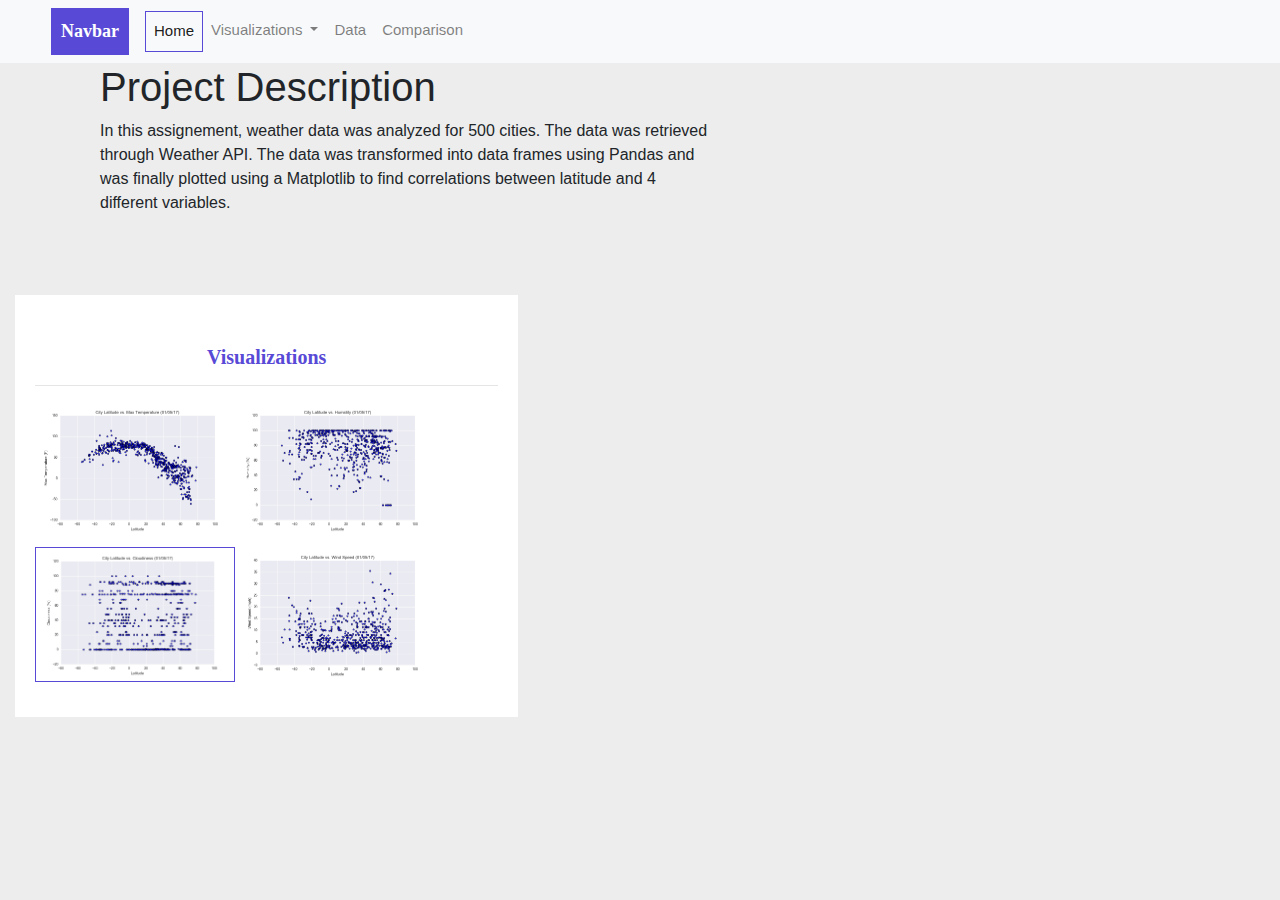
<file: index.html>
<!DOCTYPE html>
<html lang="en">
<head>
    <meta charset="UTF-8">
    <meta name="viewport" content="width=device-width, initial-scale=1.0">
    <meta http-equiv="X-UA-Compatible" content="ie=edge">
    <link rel="stylesheet" href="https://stackpath.bootstrapcdn.com/bootstrap/4.3.1/css/bootstrap.min.css" integrity="sha384-ggOyR0iXCbMQv3Xipma34MD+dH/1fQ784/j6cY/iJTQUOhcWr7x9JvoRxT2MZw1T" crossorigin="anonymous">
    <link rel="stylesheet" type="text/css" href="style.css">
    <title>Visualization: Landing Page</title>
</head>
<body>
    <!--NAV BAR START-->
    <nav class="navbar navbar-expand-lg navbar-light bg-light">
            <a class="navbar-brand" href="#">Navbar</a>
            <button class="navbar-toggler" type="button" data-toggle="collapse" data-target="#navbarSupportedContent" aria-controls="navbarSupportedContent" aria-expanded="false" aria-label="Toggle navigation">
                <span class="navbar-toggler-icon"></span>
            </button>
            
            <div class="collapse navbar-collapse" id="navbarSupportedContent">
                <ul class="navbar-nav mr-auto">
                    <li class="nav-item active">
                        <a class="nav-link" href="#">Home <span class="sr-only">(current)</span></a>
                    </li>
                    <li class="nav-item dropdown">
                        <a class="nav-link dropdown-toggle" href="#" id="navbarDropdown" role="button" data-toggle="dropdown" aria-haspopup="true" aria-expanded="false">
                        Visualizations
                        </a>
                        <div class="dropdown-menu" aria-labelledby="navbarDropdown">
                        <a class="dropdown-item" href="temperature.html">Temperature</a>
                        <a class="dropdown-item" href="wind.html">Wind Speed</a>
                        <a class="dropdown-item" href="humidity.html">Humidity</a>
                        <a class="dropdown-item" href="clouds.html">Cloudiness</a>
                        </div>
                    </li>
                    <li class="nav-item">
                            <a class="nav-link" href="data.html">Data</a>
                    </li>
                    <li class="nav-item">
                            <a class="nav-link" href="compare.html">Comparison</a>
                    </li>
                </ul>
            </div>
        </nav>
        <!--END OF NAV BAR-->


        <!--START OF THE TEXT AND VISUALTIONS-->    
       <div class="container">              
              <div class="col-lg-7 col-md-12">
                <h1>Project Description</h1>
                <p>In this assignement, weather data was analyzed for 500 cities. The data was retrieved through Weather API. The data was transformed into data frames using Pandas and was finally plotted using a Matplotlib to find correlations between latitude and 4 different variables.</p>
              </div>
            </div>
          <br>
          <div class="col-lg-5 col-md-12">
            <div class="whitebox"> 
              <h5 class="title text-center" >Visualizations</h5>
              <hr>
              <section class="clearfix">
                  <a href="maxtemp.html"><img src="Resources/assets/images/Fig1.png" alt="Max Temperature" class="side-img panel"></a>
                  <a href="humidity.html"><img src="Resources/assets/images/Fig2.png" alt="Humidity" class="side-img panel"></a>
                  <a href="cloudiness.html"><img src="Resources/assets/images/Fig3.png" alt="Cloudiness" class="side-img panel active"></a>
                  <a href="windspeed.html"><img src="Resources/assets/images/Fig4.png" alt="Wind Speed" class="side-img panel"></a>
                  </section>
              </div>
            </div>
           <br>

             <script src="https://code.jquery.com/jquery-3.3.1.slim.min.js" integrity="sha384-q8i/X+965DzO0rT7abK41JStQIAqVgRVzpbzo5smXKp4YfRvH+8abtTE1Pi6jizo" crossorigin="anonymous"></script>
             <script src="https://cdnjs.cloudflare.com/ajax/libs/popper.js/1.14.7/umd/popper.min.js" integrity="sha384-UO2eT0CpHqdSJQ6hJty5KVphtPhzWj9WO1clHTMGa3JDZwrnQq4sF86dIHNDz0W1" crossorigin="anonymous"></script>
             <script src="https://stackpath.bootstrapcdn.com/bootstrap/4.3.1/js/bootstrap.min.js" integrity="sha384-JjSmVgyd0p3pXB1rRibZUAYoIIy6OrQ6VrjIEaFf/nJGzIxFDsf4x0xIM+B07jRM" crossorigin="anonymous"></script>               
</body>
</html>
</file>
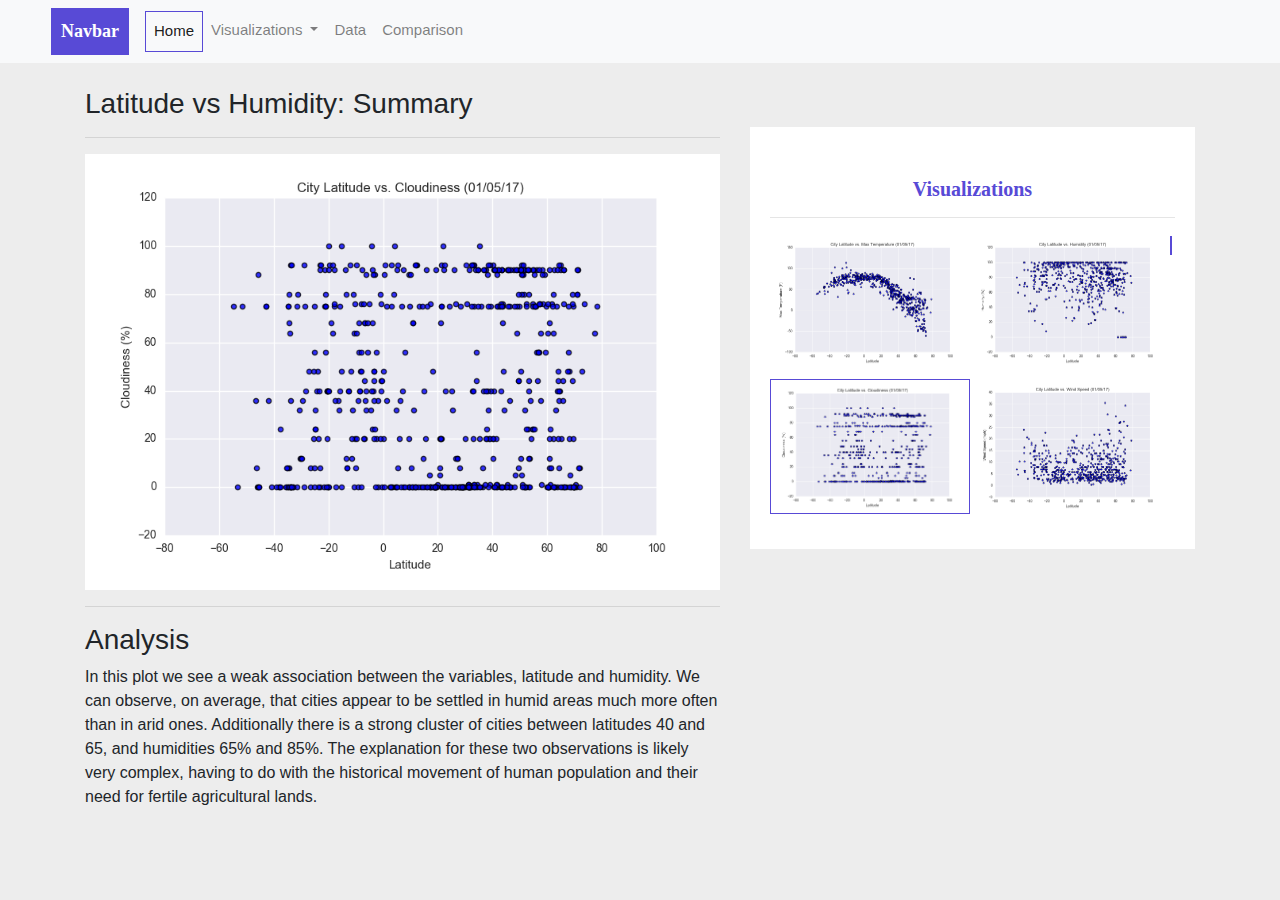
<file: clouds.html>
<!DOCTYPE html>
<html lang="en">
<head>
    <meta charset="UTF-8">
    <meta name="viewport" content="width=device-width, initial-scale=1.0">
    <meta http-equiv="X-UA-Compatible" content="ie=edge">
    <link rel="stylesheet" href="https://stackpath.bootstrapcdn.com/bootstrap/4.3.1/css/bootstrap.min.css" integrity="sha384-ggOyR0iXCbMQv3Xipma34MD+dH/1fQ784/j6cY/iJTQUOhcWr7x9JvoRxT2MZw1T" crossorigin="anonymous">
    <link rel="stylesheet" href="style.css">
    <link rel="stylesheet" type="text/css" href="style.css">
</head>
<body>
    <!--NAV BAR START-->
    <nav class="navbar navbar-expand-lg navbar-light bg-light">
            <a class="navbar-brand" href="#">Navbar</a>
            <button class="navbar-toggler" type="button" data-toggle="collapse" data-target="#navbarSupportedContent" aria-controls="navbarSupportedContent" aria-expanded="false" aria-label="Toggle navigation">
                <span class="navbar-toggler-icon"></span>
            </button>
            
            <div class="collapse navbar-collapse" id="navbarSupportedContent">
                <ul class="navbar-nav mr-auto">
                    <li class="nav-item active">
                        <a class="nav-link" href="#">Home <span class="sr-only">(current)</span></a>
                    </li>
                    <li class="nav-item dropdown">
                        <a class="nav-link dropdown-toggle" href="#" id="navbarDropdown" role="button" data-toggle="dropdown" aria-haspopup="true" aria-expanded="false">
                        Visualizations
                        </a>
                        <div class="dropdown-menu" aria-labelledby="navbarDropdown">
                        <a class="dropdown-item" href="temperature.html">Temperature</a>
                        <a class="dropdown-item" href="wind.html">Wind Speed</a>
                        <a class="dropdown-item" href="humidity.html">Humidity</a>
                        <a class="dropdown-item" href="clouds.html">Cloudiness</a>
                        </div>
                    </li>
                    <li class="nav-item">
                            <a class="nav-link" href="data.html">Data</a>
                    </li>
                    <li class="nav-item">
                            <a class="nav-link" href="compare.html">Comparison</a>
                    </li>
                </ul>
            </div>
        </nav>


                       <!-- Page Title image and analysis -->
                       <br>
                       <div class="container">
                           <div class="row">
                             <div class="col-md-7">
                               <h3>Latitude vs Humidity: Summary</h3>
                               <hr>
                               <img src="Resources/assets/images/Fig3.png"  class="main-img float:left" alt="Latitude vs Cloudiness" />
                              <hr>
                               <h3>Analysis</h3>
                               <!--CHANGE THE PARAGRAPH-->
                               <p>In this plot we see a weak association between the variables, latitude and humidity. We can observe, on average, that cities appear to be settled in humid areas much more often than in arid ones. Additionally there is a strong cluster of cities between latitudes 40 and 65, and humidities 65% and 85%. The explanation for these two observations is likely very complex, having to do with the historical movement of human population and their need for fertile agricultural lands.</p>
                             </div>
                             <!-- <end col1>-->
                               <div class="col-md-5">
                                   <div class="whitebox"> 
                                     <h5 class="title text-center" >Visualizations</h5>
                                     <hr>
                                     <section class="clearfix">
                                            <a href="maxtemp.html"><img src="Resources/assets/images/Fig1.png" alt="Max Temperature" class="side-img panel"></a>
                                            <a href="humidity.html" class="active"><img src="Resources/assets/images/Fig2.png" alt="Humidity" class="side-img panel"></a>
                                            <a href="cloudiness.html"><img src="Resources/assets/images/Fig3.png" alt="Cloudiness" class="side-img panel active"></a>
                                            <a href="windspeed.html"><img src="Resources/assets/images/Fig4.png" alt="Wind Speed" class="side-img panel"></a>
                                            </div>
                                     </section>
                               </div>
                             </div>
                         </div>
                         
         
                        <!-- JS -->
                         <script src="https://code.jquery.com/jquery-3.3.1.slim.min.js" integrity="sha384-q8i/X+965DzO0rT7abK41JStQIAqVgRVzpbzo5smXKp4YfRvH+8abtTE1Pi6jizo" crossorigin="anonymous"></script>
                         <script src="https://cdnjs.cloudflare.com/ajax/libs/popper.js/1.14.7/umd/popper.min.js" integrity="sha384-UO2eT0CpHqdSJQ6hJty5KVphtPhzWj9WO1clHTMGa3JDZwrnQq4sF86dIHNDz0W1" crossorigin="anonymous"></script>
                         <script src="https://stackpath.bootstrapcdn.com/bootstrap/4.3.1/js/bootstrap.min.js" integrity="sha384-JjSmVgyd0p3pXB1rRibZUAYoIIy6OrQ6VrjIEaFf/nJGzIxFDsf4x0xIM+B07jRM" crossorigin="anonymous"></script>
</file>
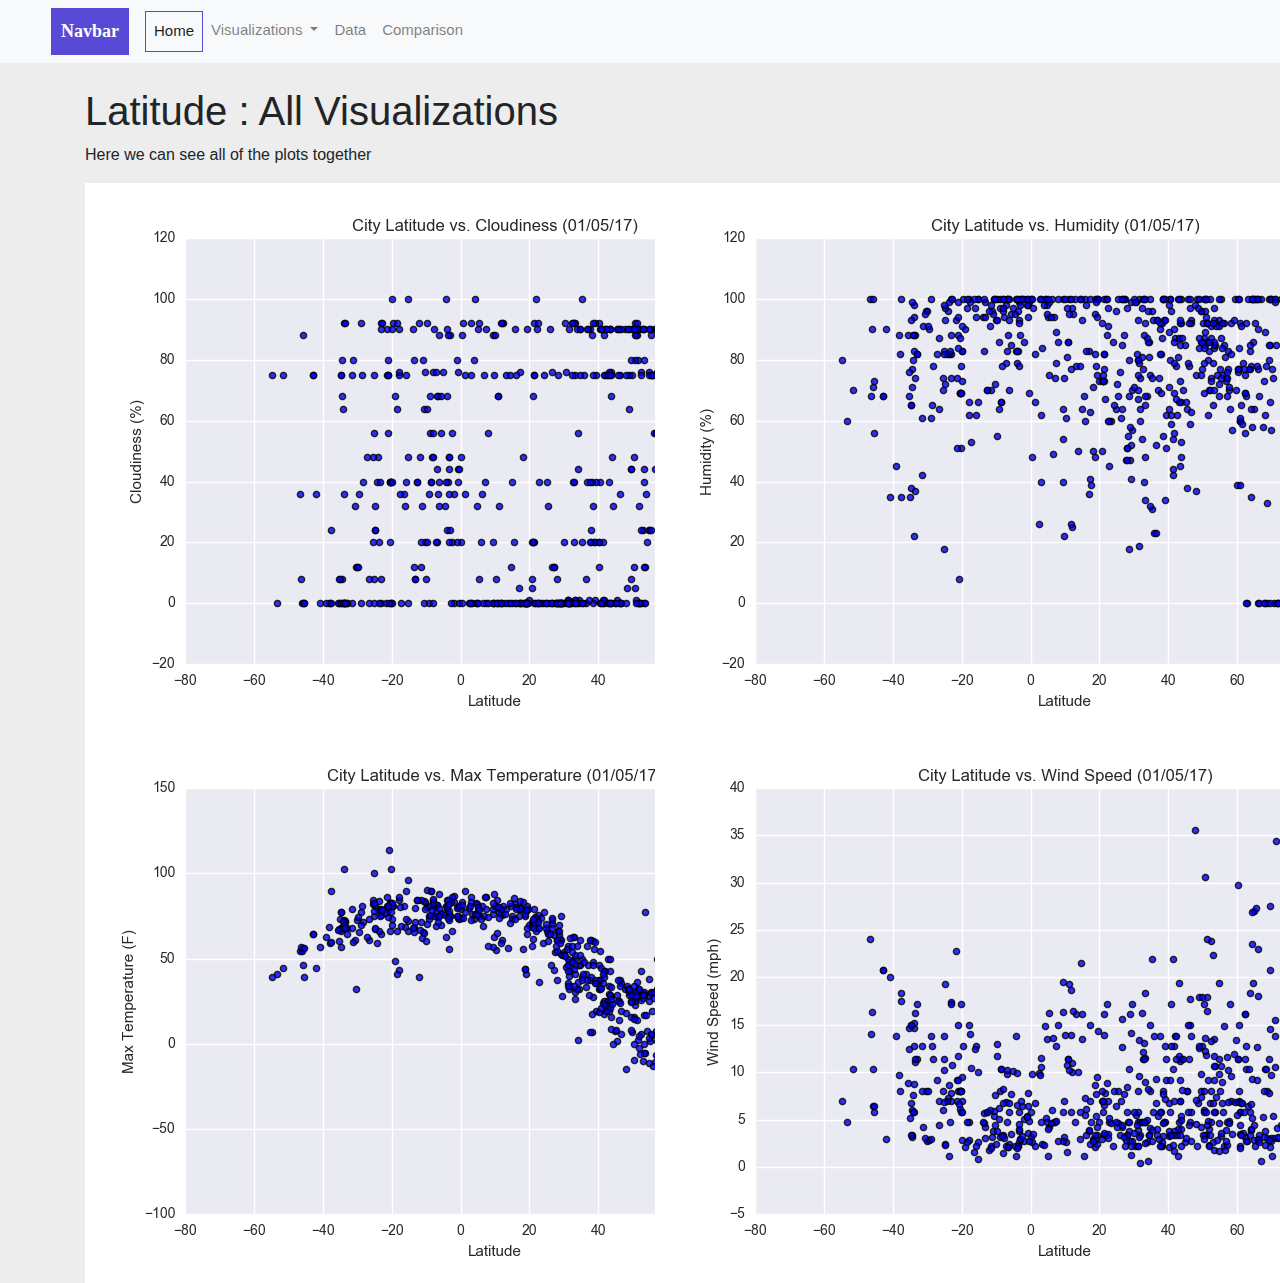
<file: compare.html>
<!DOCTYPE html>
<html lang="en">
<head>
    <meta charset="UTF-8">
    <meta name="viewport" content="width=device-width, initial-scale=1.0">
    <meta http-equiv="X-UA-Compatible" content="ie=edge">
    <link rel="stylesheet" href="https://stackpath.bootstrapcdn.com/bootstrap/4.3.1/css/bootstrap.min.css" integrity="sha384-ggOyR0iXCbMQv3Xipma34MD+dH/1fQ784/j6cY/iJTQUOhcWr7x9JvoRxT2MZw1T" crossorigin="anonymous">
    <link rel="stylesheet" type="text/css" href="style.css">
    <title>Comparison</title>
</head>
<body>
    <!--NAV BAR START-->
    <nav class="navbar navbar-expand-lg navbar-light bg-light">
            <a class="navbar-brand" href="#">Navbar</a>
            <button class="navbar-toggler" type="button" data-toggle="collapse" data-target="#navbarSupportedContent" aria-controls="navbarSupportedContent" aria-expanded="false" aria-label="Toggle navigation">
                <span class="navbar-toggler-icon"></span>
            </button>
            
            <div class="collapse navbar-collapse" id="navbarSupportedContent">
                <ul class="navbar-nav mr-auto">
                    <li class="nav-item active">
                        <a class="nav-link" href="#">Home <span class="sr-only">(current)</span></a>
                    </li>
                    <li class="nav-item dropdown">
                        <a class="nav-link dropdown-toggle" href="#" id="navbarDropdown" role="button" data-toggle="dropdown" aria-haspopup="true" aria-expanded="false">
                        Visualizations
                        </a>
                        <div class="dropdown-menu" aria-labelledby="navbarDropdown">
                        <a class="dropdown-item" href="temperature.html">Temperature</a>
                        <a class="dropdown-item" href="wind.html">Wind Speed</a>
                        <a class="dropdown-item" href="humidity.html">Humidity</a>
                        <a class="dropdown-item" href="clouds.html">Cloudiness</a>
                        </div>
                    </li>
                    <li class="nav-item">
                            <a class="nav-link" href="data.html">Data</a>
                    </li>
                    <li class="nav-item">
                            <a class="nav-link" href="compare.html">Comparison</a>
                    </li>
                </ul>
            </div>
        </nav>
        <!--END OF NAV BAR-->
        <br>
        <div class="container">
                <h1>Latitude : All Visualizations</h1> 
            </div>
        <div class ="container">
            <p>Here we can see all of the plots together</p>
            <div class="row">
                    <div class="col-md-6">
                        <img src="Resources/assets/images/Fig3.png" alt="Latitude vs Cloudiness" />
                    </div>
                    <div class="col-md-5">
                        <img src="Resources/assets/images/Fig2.png" alt="Latitude vs Humidity" />
                    </div>
                </div>
                <div class="row">
                        <div class="col-md-6">
                            <img src="Resources/assets/images/Fig1.png" alt="Latitude vs Temperature" />
                        </div>
                        <div class="col-md-6">
                            <img src="Resources/assets/images/Fig4.png" alt="Latitude vs Wind Speed!" />
                        </div>
                    </div>
        </div> 
        <!-- JS -->
        <script src="https://code.jquery.com/jquery-3.3.1.slim.min.js" integrity="sha384-q8i/X+965DzO0rT7abK41JStQIAqVgRVzpbzo5smXKp4YfRvH+8abtTE1Pi6jizo" crossorigin="anonymous"></script>
        <script src="https://cdnjs.cloudflare.com/ajax/libs/popper.js/1.14.7/umd/popper.min.js" integrity="sha384-UO2eT0CpHqdSJQ6hJty5KVphtPhzWj9WO1clHTMGa3JDZwrnQq4sF86dIHNDz0W1" crossorigin="anonymous"></script>
        <script src="https://stackpath.bootstrapcdn.com/bootstrap/4.3.1/js/bootstrap.min.js" integrity="sha384-JjSmVgyd0p3pXB1rRibZUAYoIIy6OrQ6VrjIEaFf/nJGzIxFDsf4x0xIM+B07jRM" crossorigin="anonymous"></script>
         
    </body>
    </html>
</file>
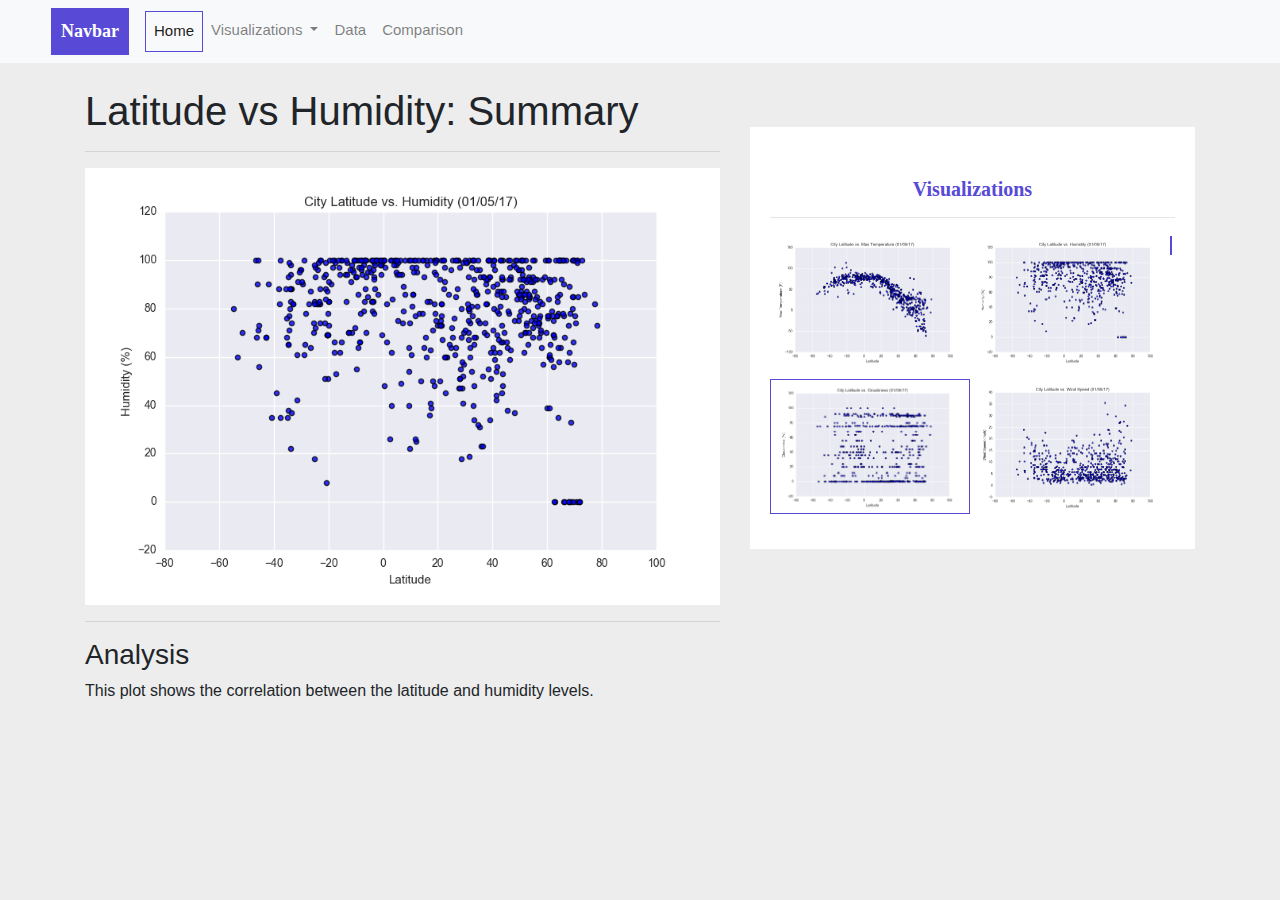
<file: humidity.html>
<!DOCTYPE html>
<html lang="en">
<head>
    <meta charset="UTF-8">
    <meta name="viewport" content="width=device-width, initial-scale=1.0">
    <meta http-equiv="X-UA-Compatible" content="ie=edge">
    <link rel="stylesheet" href="https://stackpath.bootstrapcdn.com/bootstrap/4.3.1/css/bootstrap.min.css" integrity="sha384-ggOyR0iXCbMQv3Xipma34MD+dH/1fQ784/j6cY/iJTQUOhcWr7x9JvoRxT2MZw1T" crossorigin="anonymous">
    <link rel="stylesheet" type="text/css" href="style.css">
    <title>Visualization: Latitude vs Humidity </title>
</head>
<body>
    <!--NAV BAR START-->
    <nav class="navbar navbar-expand-lg navbar-light bg-light">
            <a class="navbar-brand" href="#">Navbar</a>
            <button class="navbar-toggler" type="button" data-toggle="collapse" data-target="#navbarSupportedContent" aria-controls="navbarSupportedContent" aria-expanded="false" aria-label="Toggle navigation">
                <span class="navbar-toggler-icon"></span>
            </button>
            
            <div class="collapse navbar-collapse" id="navbarSupportedContent">
                <ul class="navbar-nav mr-auto">
                    <li class="nav-item active">
                        <a class="nav-link" href="#">Home <span class="sr-only">(current)</span></a>
                    </li>
                    <li class="nav-item dropdown">
                        <a class="nav-link dropdown-toggle" href="#" id="navbarDropdown" role="button" data-toggle="dropdown" aria-haspopup="true" aria-expanded="false">
                        Visualizations
                        </a>
                        <div class="dropdown-menu" aria-labelledby="navbarDropdown">
                        <a class="dropdown-item" href="temperature.html">Temperature</a>
                        <a class="dropdown-item" href="wind.html">Wind Speed</a>
                        <a class="dropdown-item" href="humidity.html">Humidity</a>
                        <a class="dropdown-item" href="clouds.html">Cloudiness</a>
                        </div>
                    </li>
                    <li class="nav-item">
                            <a class="nav-link" href="data.html">Data</a>
                    </li>
                    <li class="nav-item">
                            <a class="nav-link" href="compare.html">Comparison</a>
                    </li>
                </ul>
            </div>
        </nav>


                       <!-- Page Title image and analysis -->
                       <br>
                       <div class="container">
                           <div class="row">
                             <div class="col-md-7">
                               <h1>Latitude vs Humidity: Summary</h1>
                               <hr>
                               <img src="Resources/assets/images/Fig2.png" class="main-img float:left" alt="Latitude vs Cloudiness" />
                              <hr>
                               <h3>Analysis</h3>
                               <p>This plot shows the correlation between the latitude and humidity levels.</p>
                             </div>
                             <!-- <end col1>-->
                               <div class="col-md-5">
                                   <div class="whitebox"> 
                                     <h5 class="title text-center" >Visualizations</h5>
                                     <hr>
                                     <section class="clearfix">
                                            <a href="maxtemp.html"><img src="Resources/assets/images/Fig1.png" alt="Max Temperature" class="side-img panel"></a>
                                            <a href="humidity.html" class="active"><img src="Resources/assets/images/Fig2.png" alt="Humidity" class="side-img panel"></a>
                                            <a href="cloudiness.html"><img src="Resources/assets/images/Fig3.png" alt="Cloudiness" class="side-img panel active"></a>
                                            <a href="windspeed.html"><img src="Resources/assets/images/Fig4.png" alt="Wind Speed" class="side-img panel"></a>
                                            </div>
                                     </section>
                               </div>
                             </div>
                         </div>
                         
         
                        <!-- JS -->
                         <script src="https://code.jquery.com/jquery-3.3.1.slim.min.js" integrity="sha384-q8i/X+965DzO0rT7abK41JStQIAqVgRVzpbzo5smXKp4YfRvH+8abtTE1Pi6jizo" crossorigin="anonymous"></script>
                         <script src="https://cdnjs.cloudflare.com/ajax/libs/popper.js/1.14.7/umd/popper.min.js" integrity="sha384-UO2eT0CpHqdSJQ6hJty5KVphtPhzWj9WO1clHTMGa3JDZwrnQq4sF86dIHNDz0W1" crossorigin="anonymous"></script>
                         <script src="https://stackpath.bootstrapcdn.com/bootstrap/4.3.1/js/bootstrap.min.js" integrity="sha384-JjSmVgyd0p3pXB1rRibZUAYoIIy6OrQ6VrjIEaFf/nJGzIxFDsf4x0xIM+B07jRM" crossorigin="anonymous"></script>
</file>
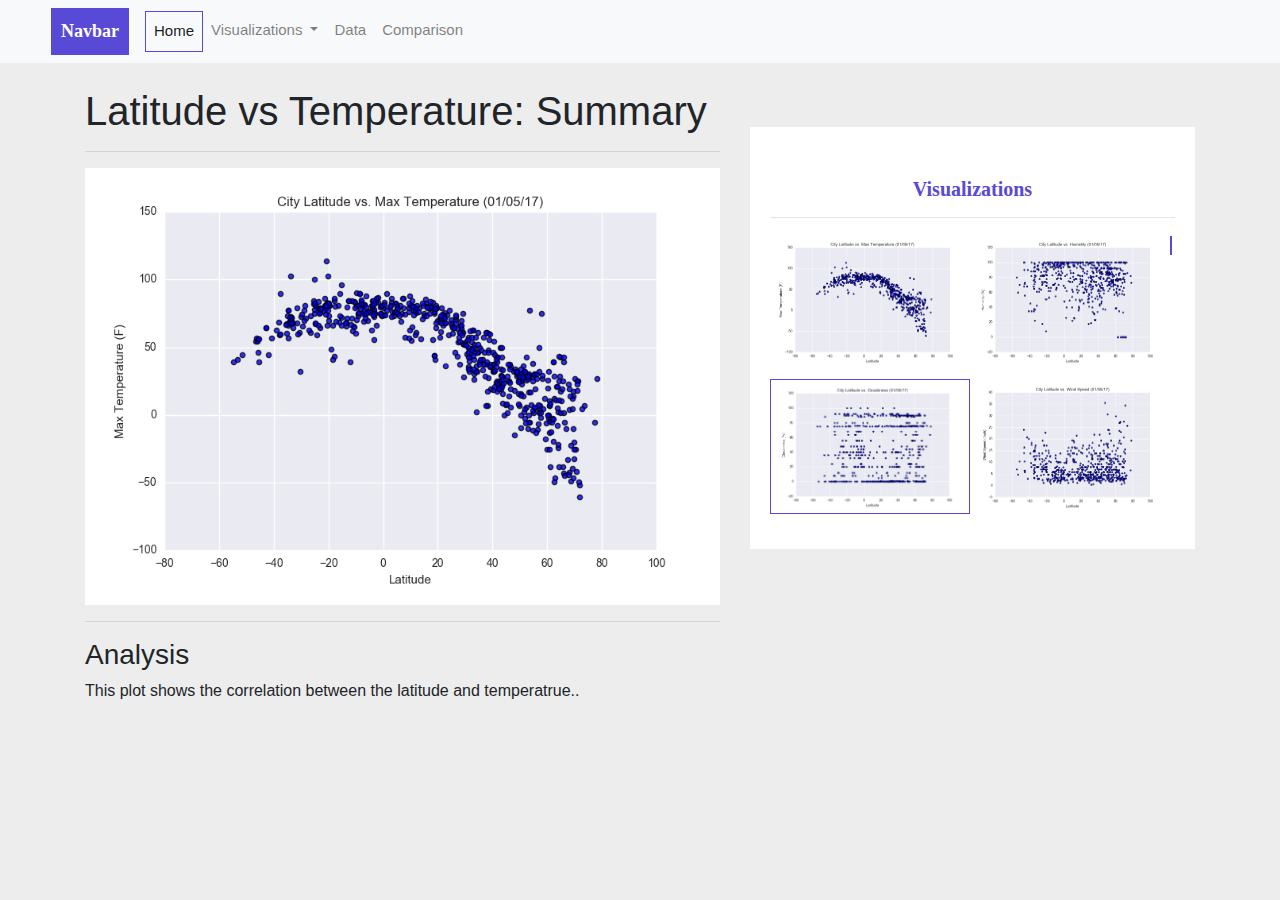
<file: temperature.html>
<!DOCTYPE html>
<html lang="en">
<head>
    <meta charset="UTF-8">
    <meta name="viewport" content="width=device-width, initial-scale=1.0">
    <meta http-equiv="X-UA-Compatible" content="ie=edge">
    <link rel="stylesheet" href="https://stackpath.bootstrapcdn.com/bootstrap/4.3.1/css/bootstrap.min.css" integrity="sha384-ggOyR0iXCbMQv3Xipma34MD+dH/1fQ784/j6cY/iJTQUOhcWr7x9JvoRxT2MZw1T" crossorigin="anonymous">
    <link rel="stylesheet" type="text/css" href="style.css">
    <title>Visualization: Latitude vs Temperature </title>
</head>
<body>
    <!--NAV BAR START-->
    <nav class="navbar navbar-expand-lg navbar-light bg-light">
            <a class="navbar-brand" href="#">Navbar</a>
            <button class="navbar-toggler" type="button" data-toggle="collapse" data-target="#navbarSupportedContent" aria-controls="navbarSupportedContent" aria-expanded="false" aria-label="Toggle navigation">
                <span class="navbar-toggler-icon"></span>
            </button>
            
            <div class="collapse navbar-collapse" id="navbarSupportedContent">
                <ul class="navbar-nav mr-auto">
                    <li class="nav-item active">
                        <a class="nav-link" href="#">Home <span class="sr-only">(current)</span></a>
                    </li>
                    <li class="nav-item dropdown">
                        <a class="nav-link dropdown-toggle" href="#" id="navbarDropdown" role="button" data-toggle="dropdown" aria-haspopup="true" aria-expanded="false">
                        Visualizations
                        </a>
                        <div class="dropdown-menu" aria-labelledby="navbarDropdown">
                        <a class="dropdown-item" href="temperature.html">Temperature</a>
                        <a class="dropdown-item" href="wind.html">Wind Speed</a>
                        <a class="dropdown-item" href="humidity.html">Humidity</a>
                        <a class="dropdown-item" href="clouds.html">Cloudiness</a>
                        </div>
                    </li>
                    <li class="nav-item">
                            <a class="nav-link" href="data.html">Data</a>
                    </li>
                    <li class="nav-item">
                            <a class="nav-link" href="compare.html">Comparison</a>
                    </li>
                </ul>
            </div>
        </nav>
                       <!-- Page Title image and analysis -->
                       <br>
                       <div class="container">
                           <div class="row">
                             <div class="col-md-7">
                               <h1>Latitude vs Temperature: Summary</h1>
                               <hr>
                               <img src="Resources/assets/images/Fig1.png"  class="main-img float:left" alt="Latitude vs Temperature" />
                              <hr>
                               <h3>Analysis</h3>
                               <p>This plot shows the correlation between the latitude and temperatrue..</p>
                             </div>
                             <!-- <end col1>-->
                               <div class="col-md-5">
                                   <div class="whitebox"> 
                                     <h5 class="title text-center" >Visualizations</h5>
                                     <hr>
                                     <section class="clearfix">
                                            <a href="maxtemp.html"><img src="Resources/assets/images/Fig1.png" alt="Max Temperature" class="side-img panel"></a>
                                            <a href="humidity.html" class="active"><img src="Resources/assets/images/Fig2.png" alt="Humidity" class="side-img panel"></a>
                                            <a href="cloudiness.html"><img src="Resources/assets/images/Fig3.png" alt="Cloudiness" class="side-img panel active"></a>
                                            <a href="windspeed.html"><img src="Resources/assets/images/Fig4.png" alt="Wind Speed" class="side-img panel"></a>
                                            </div>
                                     </section>
                               </div>
                             </div>
                         </div>
                         
         
                        <!-- JS -->
                         <script src="https://code.jquery.com/jquery-3.3.1.slim.min.js" integrity="sha384-q8i/X+965DzO0rT7abK41JStQIAqVgRVzpbzo5smXKp4YfRvH+8abtTE1Pi6jizo" crossorigin="anonymous"></script>
                         <script src="https://cdnjs.cloudflare.com/ajax/libs/popper.js/1.14.7/umd/popper.min.js" integrity="sha384-UO2eT0CpHqdSJQ6hJty5KVphtPhzWj9WO1clHTMGa3JDZwrnQq4sF86dIHNDz0W1" crossorigin="anonymous"></script>
                         <script src="https://stackpath.bootstrapcdn.com/bootstrap/4.3.1/js/bootstrap.min.js" integrity="sha384-JjSmVgyd0p3pXB1rRibZUAYoIIy6OrQ6VrjIEaFf/nJGzIxFDsf4x0xIM+B07jRM" crossorigin="anonymous"></script>
</file>
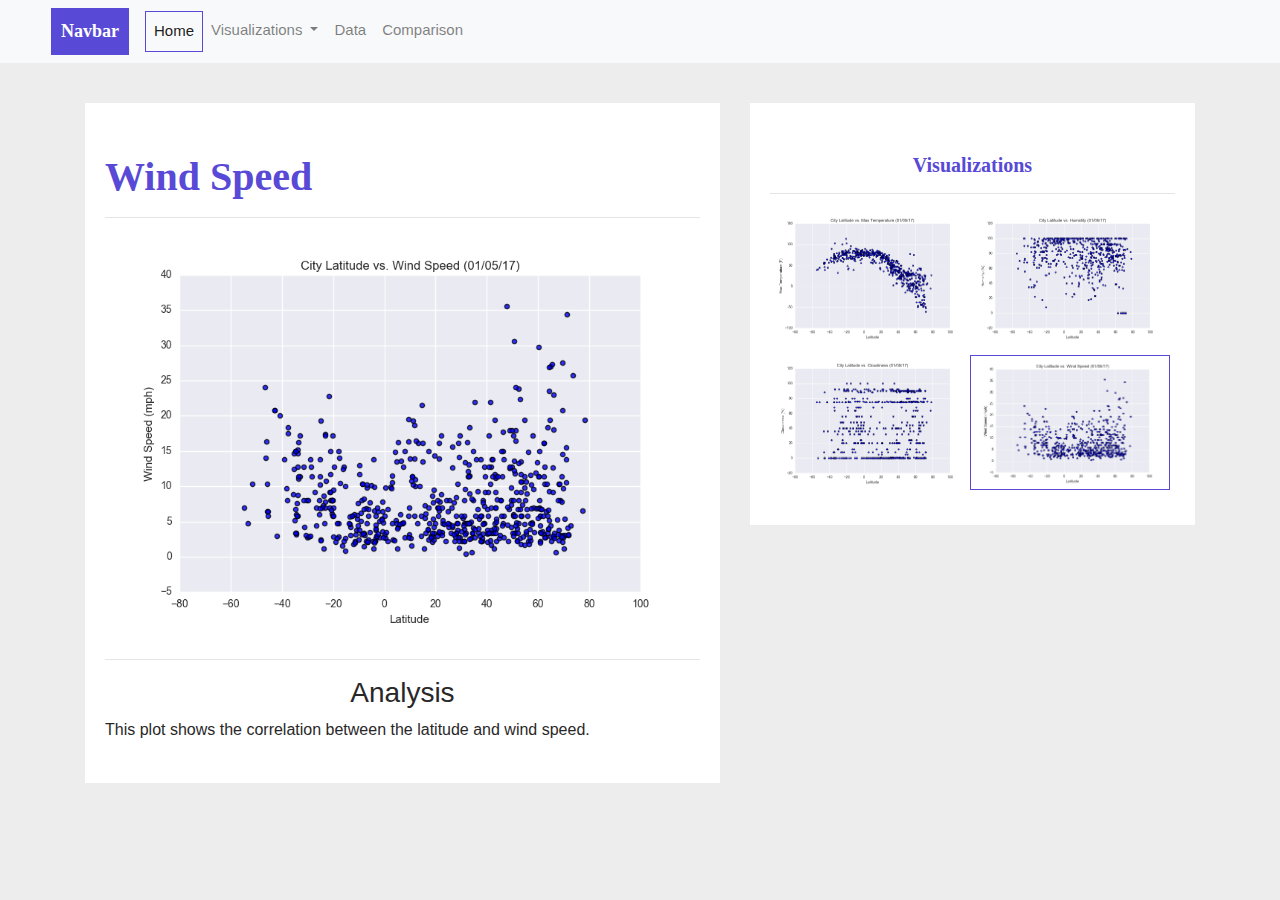
<file: wind.html>
<!DOCTYPE html>
<html lang="en">
<head>
    <meta charset="UTF-8">
    <meta name="viewport" content="width=device-width, initial-scale=1.0">
    <meta http-equiv="X-UA-Compatible" content="ie=edge">
    <link rel="stylesheet" href="https://stackpath.bootstrapcdn.com/bootstrap/4.3.1/css/bootstrap.min.css" integrity="sha384-ggOyR0iXCbMQv3Xipma34MD+dH/1fQ784/j6cY/iJTQUOhcWr7x9JvoRxT2MZw1T" crossorigin="anonymous">
    <link rel="stylesheet" type="text/css" href="style.css">
    <title>Visualization: Latitude vs Wind </title>
</head>
<body>
    <!--NAV BAR START-->
    <nav class="navbar navbar-expand-lg navbar-light bg-light">
            <a class="navbar-brand" href="#">Navbar</a>
            <button class="navbar-toggler" type="button" data-toggle="collapse" data-target="#navbarSupportedContent" aria-controls="navbarSupportedContent" aria-expanded="false" aria-label="Toggle navigation">
                <span class="navbar-toggler-icon"></span>
            </button>
            
            <div class="collapse navbar-collapse" id="navbarSupportedContent">
                <ul class="navbar-nav mr-auto">
                    <li class="nav-item active">
                        <a class="nav-link" href="#">Home <span class="sr-only">(current)</span></a>
                    </li>
                    <li class="nav-item dropdown">
                        <a class="nav-link dropdown-toggle" href="#" id="navbarDropdown" role="button" data-toggle="dropdown" aria-haspopup="true" aria-expanded="false">
                        Visualizations
                        </a>
                        <div class="dropdown-menu" aria-labelledby="navbarDropdown">
                        <a class="dropdown-item" href="temperature.html">Temperature</a>
                        <a class="dropdown-item" href="wind.html">Wind Speed</a>
                        <a class="dropdown-item" href="humidity.html">Humidity</a>
                        <a class="dropdown-item" href="clouds.html">Cloudiness</a>
                        </div>
                    </li>
                    <li class="nav-item">
                            <a class="nav-link" href="data.html">Data</a>
                    </li>
                    <li class="nav-item">
                            <a class="nav-link" href="compare.html">Comparison</a>
                    </li>
                </ul>
            </div>
        </nav>

        <div class="container">
                <div class="row">
                    <!-- this is the main box on the left -->
                    <div class="col-lg-7 col-md-12">
                        <div class="whitebox">
                                <h1 class="title">Wind Speed</h1>
                                <hr>
                                <img src="Resources/assets/images/Fig4.png" class="main-img float:left" alt="Wind Speed Graph">
                                <hr>
                                <h3>Analysis</h3>
                                <p>This plot shows the correlation between the latitude and wind speed.</p>
                        </div>
                    </div><!-- end of the left box -->
                    <!-- this is the right box section -->
                    <div class="col-lg-5 col-md-12">
                        <div class="whitebox">
                            <h5 class="title">Visualizations</h5>
                            <hr>
                            <section class="clearfix">
                                <a href="maxtemp.html"><img src="Resources/assets/images/Fig1.png" alt="Max Temperature" class="side-img panel"></a>
                                <a href="humidity.html"><img src="Resources/assets/images/Fig2.png" alt="Humidity" class="side-img panel"></a>
                                <a href="cloudiness.html"><img src="Resources/assets/images/Fig3.png" alt="Cloudiness" class="side-img panel"></a>
                                <a href="windspeed.html"><img src="Resources/assets/images/Fig4.png" alt="Wind Speed" class="side-img panel active"></a>
                                </div>
                            </section>
                        </div><!-- end of right white box -->
                </div><!-- end of the first row -->
            </div>
            </div>
                         
         
                        <!-- JS -->
                         <script src="https://code.jquery.com/jquery-3.3.1.slim.min.js" integrity="sha384-q8i/X+965DzO0rT7abK41JStQIAqVgRVzpbzo5smXKp4YfRvH+8abtTE1Pi6jizo" crossorigin="anonymous"></script>
                         <script src="https://cdnjs.cloudflare.com/ajax/libs/popper.js/1.14.7/umd/popper.min.js" integrity="sha384-UO2eT0CpHqdSJQ6hJty5KVphtPhzWj9WO1clHTMGa3JDZwrnQq4sF86dIHNDz0W1" crossorigin="anonymous"></script>
                         <script src="https://stackpath.bootstrapcdn.com/bootstrap/4.3.1/js/bootstrap.min.js" integrity="sha384-JjSmVgyd0p3pXB1rRibZUAYoIIy6OrQ6VrjIEaFf/nJGzIxFDsf4x0xIM+B07jRM" crossorigin="anonymous"></script>
</file>
<file: style.css>
body{background-color: #ededed;}

table {
    font-size: 0.8em;
}

.navbar {
    max-height: 90px;
    font-size: 15px;
    padding: 8px 16px;
    background-color: white;

}
.navbar-light{
    background-color: white;
    color: white;
}
.navbar-light .navbar-brand{
    background-color: #584ad6;
    color: white;
    padding: 10px;
    font-family: Georgia, 'Times New Roman', Times, serif;
    font-size: 1.2em;
    font-weight: bold;
    margin-left: 35px;
}

.navbar-brand:hover{
    color: rgb(224, 231, 203) !important;
}

.whitebox {
    margin-top: 40px; 
    margin-bottom: 40px;
    padding: 25px 20px 25px; 
    color: #292828;
    background-color: white; 
}

.smallpic {
    width: 70% !important;
    height: 70% !important;
}

.clearfix {
  overflow: auto;
}

.side-img {
  float: left;
  width: 200px;
  height: 135px;
  margin-bottom: 10px;     
}

.main-img {
  width: 100%;
}

.whitebox h3{
    text-align: center;
}

.whitebox h5{
    text-align: center;
}

.title{
    color: #584ad6;  
    font-family: Georgia, 'Times New Roman', Times, serif;
    font-weight: bold; 
    padding-top: 25px; 
}

.active, .panel:hover{
  border-color:#584ad6;
  border-style: solid; 
  border-width: 1px;
}

footer{
    background-color: #666666; 
    border-top-style: solid; 
    border-top-width: 5px; 
    border-top-color: #584ad6;
    color: white; 
    min-height: 60px;
    padding-top: 15px; 
    font-family: Arial, Helvetica, sans-serif;
    font-size: 0.9em; 
    text-align: center; 
    margin: 10px 0 0 0;
    left: 0;
    bottom: 0;
    width: 100%;
    position: fixed;
    }



/* for desktop screen */
@media only screen and (max-width: 1000px){
    
    .navbar-expand-lg{
    background-color: #584ad6 !important;
    }

    .side-img {
      width: 25%;
      height: 25%;
    }

    .navbar{
        max-height: none; 
        padding: inherit;
    }

    .navbar div{
        margin: inherit; 
        background-color: white;  
    }

    .navbar-brand{
        padding: 10px !important; 
    }
        
    button{
        margin-right: 30px; 
    }
    
    button:focus {
    
        outline: 1px dotted;
        outline: 5px auto -webkit-focusring-color;
        }
}

/* for tablet screen */
@media only screen and (max-width: 1199px) {
    .side-img {
        float: left;
        width: 120px;
        height: 100px;
    }
  }
  

/* for tablet screen */
@media only screen and (max-width: 767px) {
  .side-img {
      float: left;
      width: 50%;
      height: 50%;
  }
}

/* for phone screen */
@media only screen and (max-width: 480px) {
  .side-img {
      float: left;
      width: 100%;
      height: 100%
  }
}

/* fancy hover effect */
</file>
